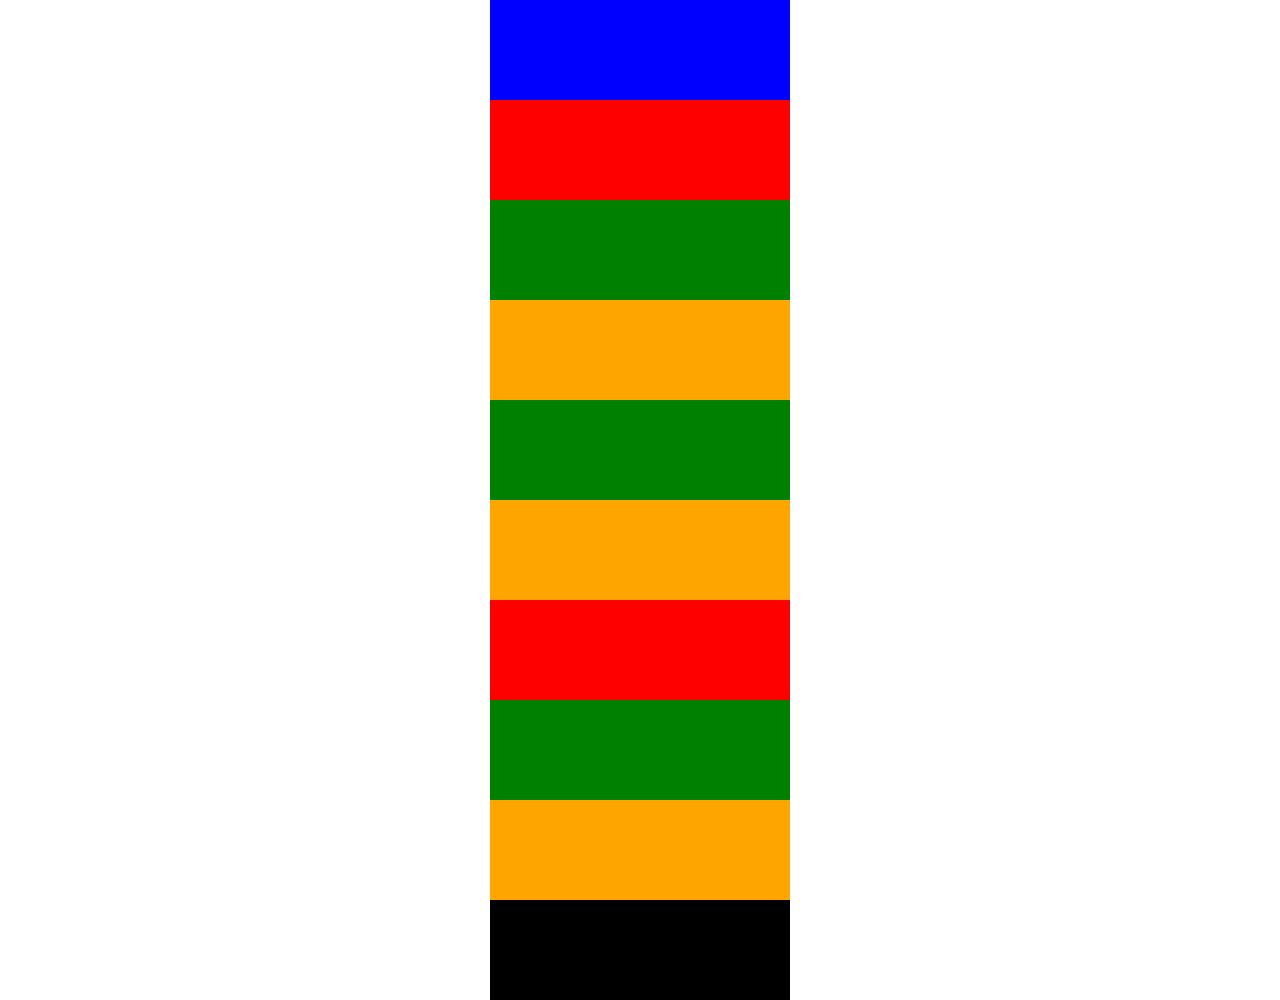
<file: index.html>
<!doctype html><html lang="en"><head><meta charset="UTF-8"><meta name="viewport" content="width=device-width, user-scalable=no, initial-scale=1.0, maximum-scale=1.0, minimum-scale=1.0"><meta http-equiv="X-UA-Compatible" content="ie=edge"><title>Document</title><link rel="stylesheet" href="style.c92e00d1.css"></head><body> <div id="header" class="block"></div> <div class="important block"></div> <div class="interesting block"></div> <div class="surprising block"></div> <div class="important" id="qa-block"></div> <div class="interesting block"></div> <div class="surprising block"></div> <div class="important block"></div> <div class="interesting block"></div> <div class="surprising block"></div> <div id="footer" class="block"></div> </body></html>
</file>
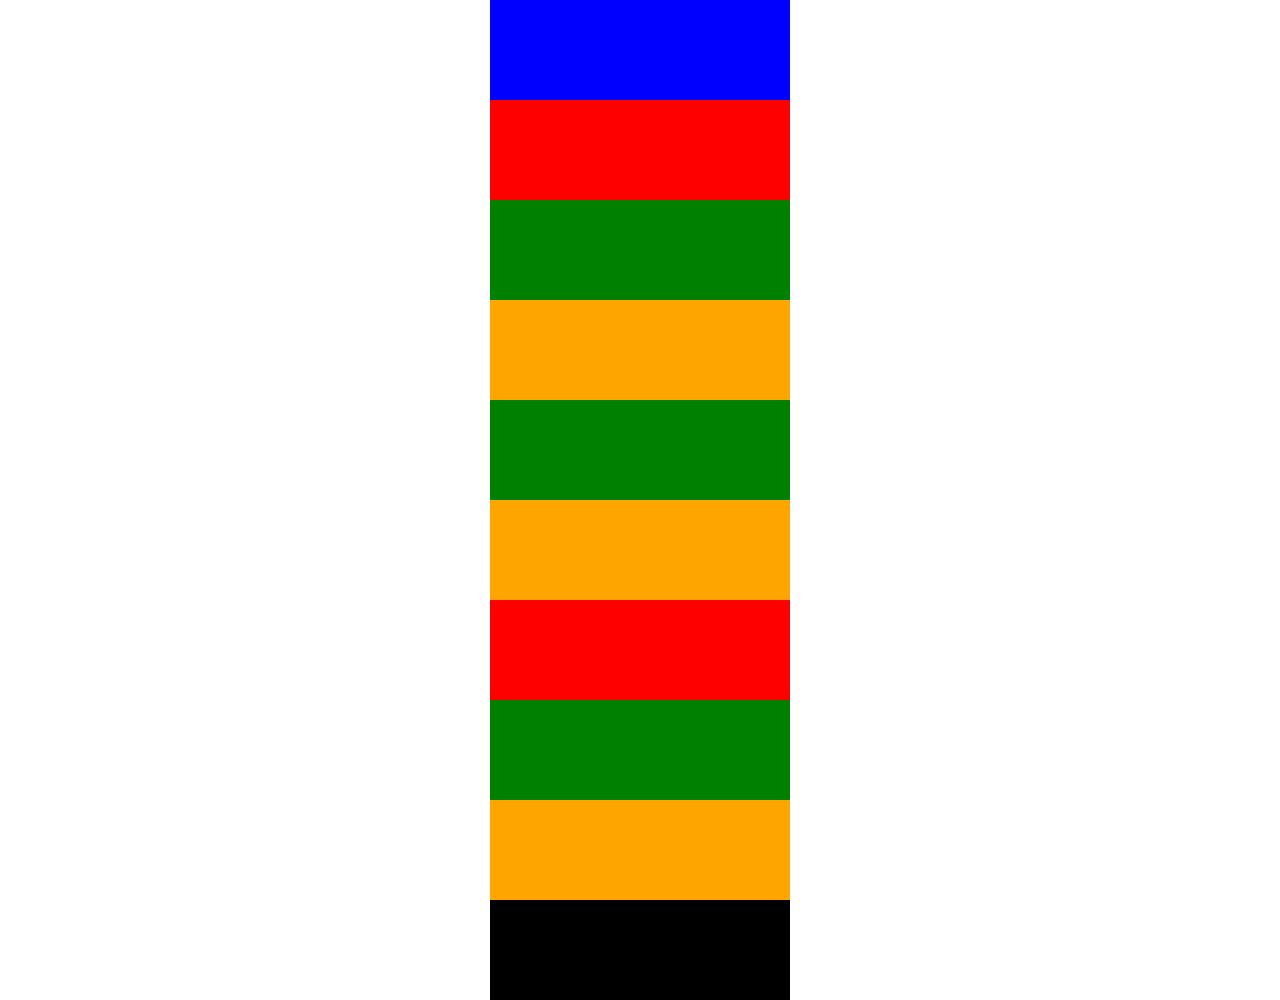
<file: src/index.html>
<!doctype html>
<html lang="en">
  <head>
    <meta charset="UTF-8">
    <meta
      name="viewport"
      content="width=device-width, user-scalable=no, initial-scale=1.0, maximum-scale=1.0, minimum-scale=1.0"
    >
    <meta http-equiv="X-UA-Compatible" content="ie=edge">
    <title>Document</title>
    <link rel="stylesheet" href="./style.css">
  </head>

  <body>
    <div id="header" class="block"></div>

    <div class="important block"></div>
    <div class="interesting block"></div>
    <div class="surprising block"></div>

    <div class="important" id="qa-block"></div>
    <div class="interesting block"></div>
    <div class="surprising block"></div>

    <div class="important block"></div>
    <div class="interesting block"></div>
    <div class="surprising block"></div>

    <div id="footer" class="block"></div>
  </body>
</html>
</file>
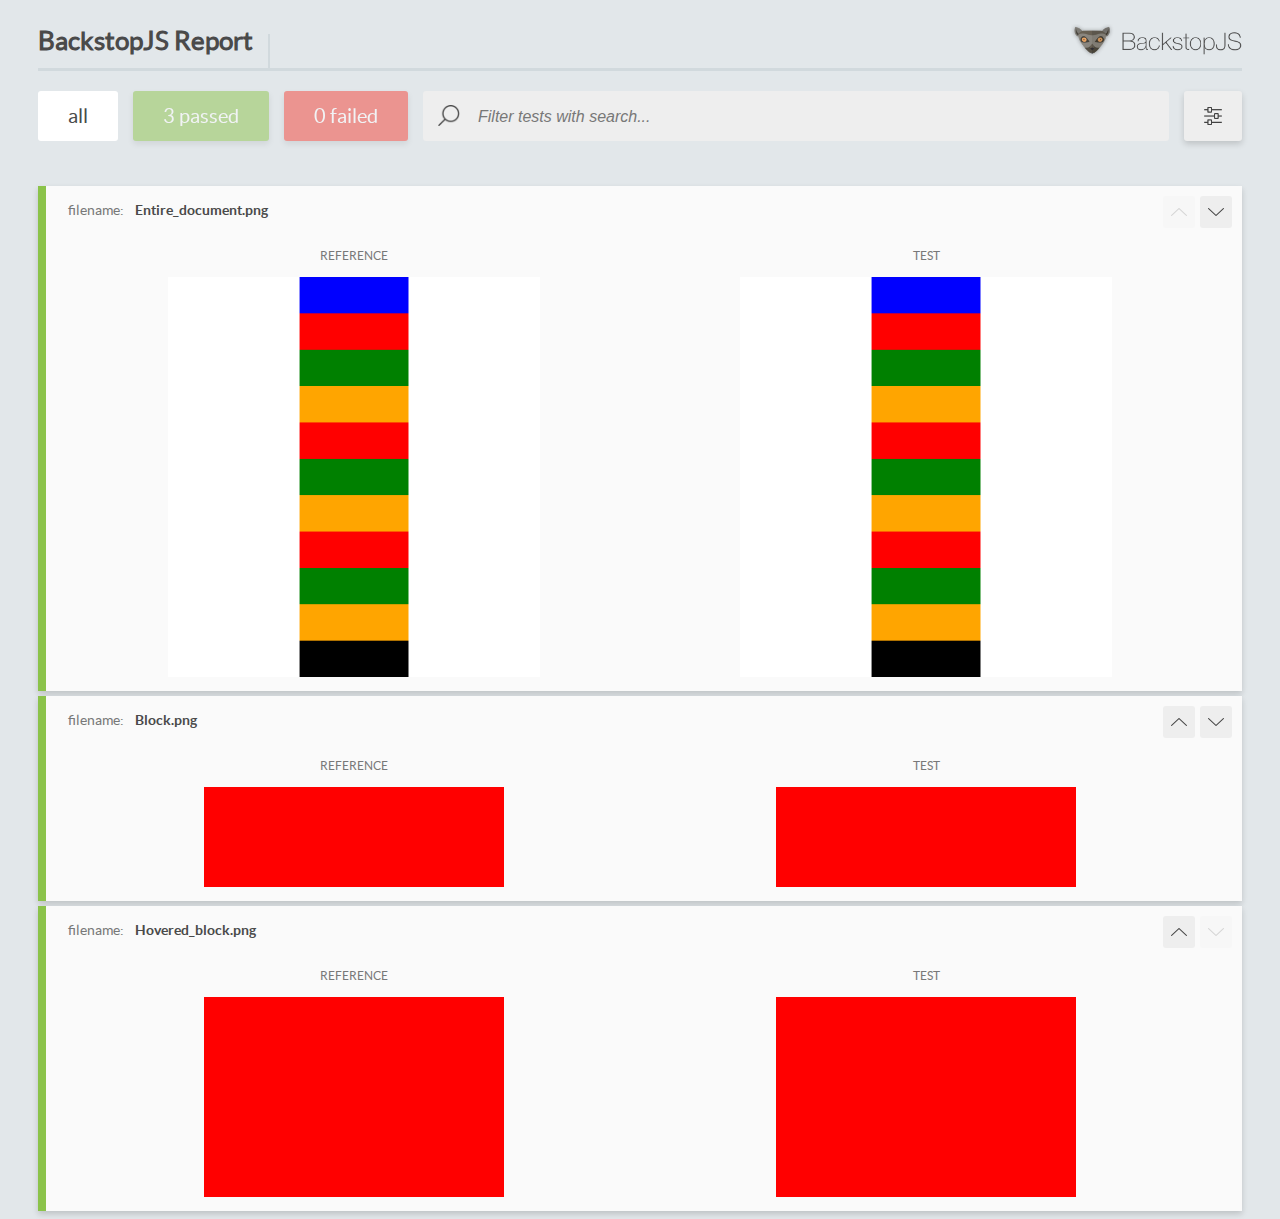
<file: report/html_report/index.html>
<!DOCTYPE html>
<html>
  <head>
    <meta charset="utf-8">
    <title>BackstopJS Report</title>

    <style>
      @font-face {
          font-family: 'latoregular';
          src: url('./assets/fonts/lato-regular-webfont.woff2') format('woff2'),
              url('./assets/fonts/lato-regular-webfont.woff') format('woff');
          font-weight: 400;
          font-style: normal;
      }
      @font-face {
          font-family: 'latobold';
          src: url('./assets/fonts/lato-bold-webfont.woff2') format('woff2'),
              url('./assets/fonts/lato-bold-webfont.woff') format('woff');
          font-weight: 700;
          font-style: normal;
      }

      .ReactModal__Body--open {
          overflow: hidden;
      }
      .ReactModal__Body--open .header {
        display: none;
      }

    </style>
  </head>
  <body style="background-color: #E2E7EA">
    <div id="root">

    </div>
    <script type="text/javascript">
      function report (report) { // eslint-disable-line no-unused-vars
        window.tests = report;
      }
    </script>
    <script type="text/javascript" src="config.js"></script>
    <script type="text/javascript" src="index_bundle.js"></script>
  </body>
</html>
</file>
<file: style.c92e00d1.css>
body{margin:0}.block{width:300px;height:100px;margin:0 auto}.block:hover{height:200px}#header{background-color:#00f}#footer{background-color:#000}.important{background-color:red}.interesting{background-color:green}.surprising{background-color:orange}
/*# sourceMappingURL=style.c92e00d1.css.map */
</file>
<file: src/style.css>
body {
  margin: 0;
}

.block {
  width: 300px;
  height: 100px;
  margin: 0 auto;

}

.block:hover {
  height: 200px;
}

#header {
  background-color: blue;
}

#footer {
  background-color: black;
}

.important {
  background-color: red;
}

.interesting {
  background-color: green;
}

.surprising {
  background-color: orange;
}
</file>
